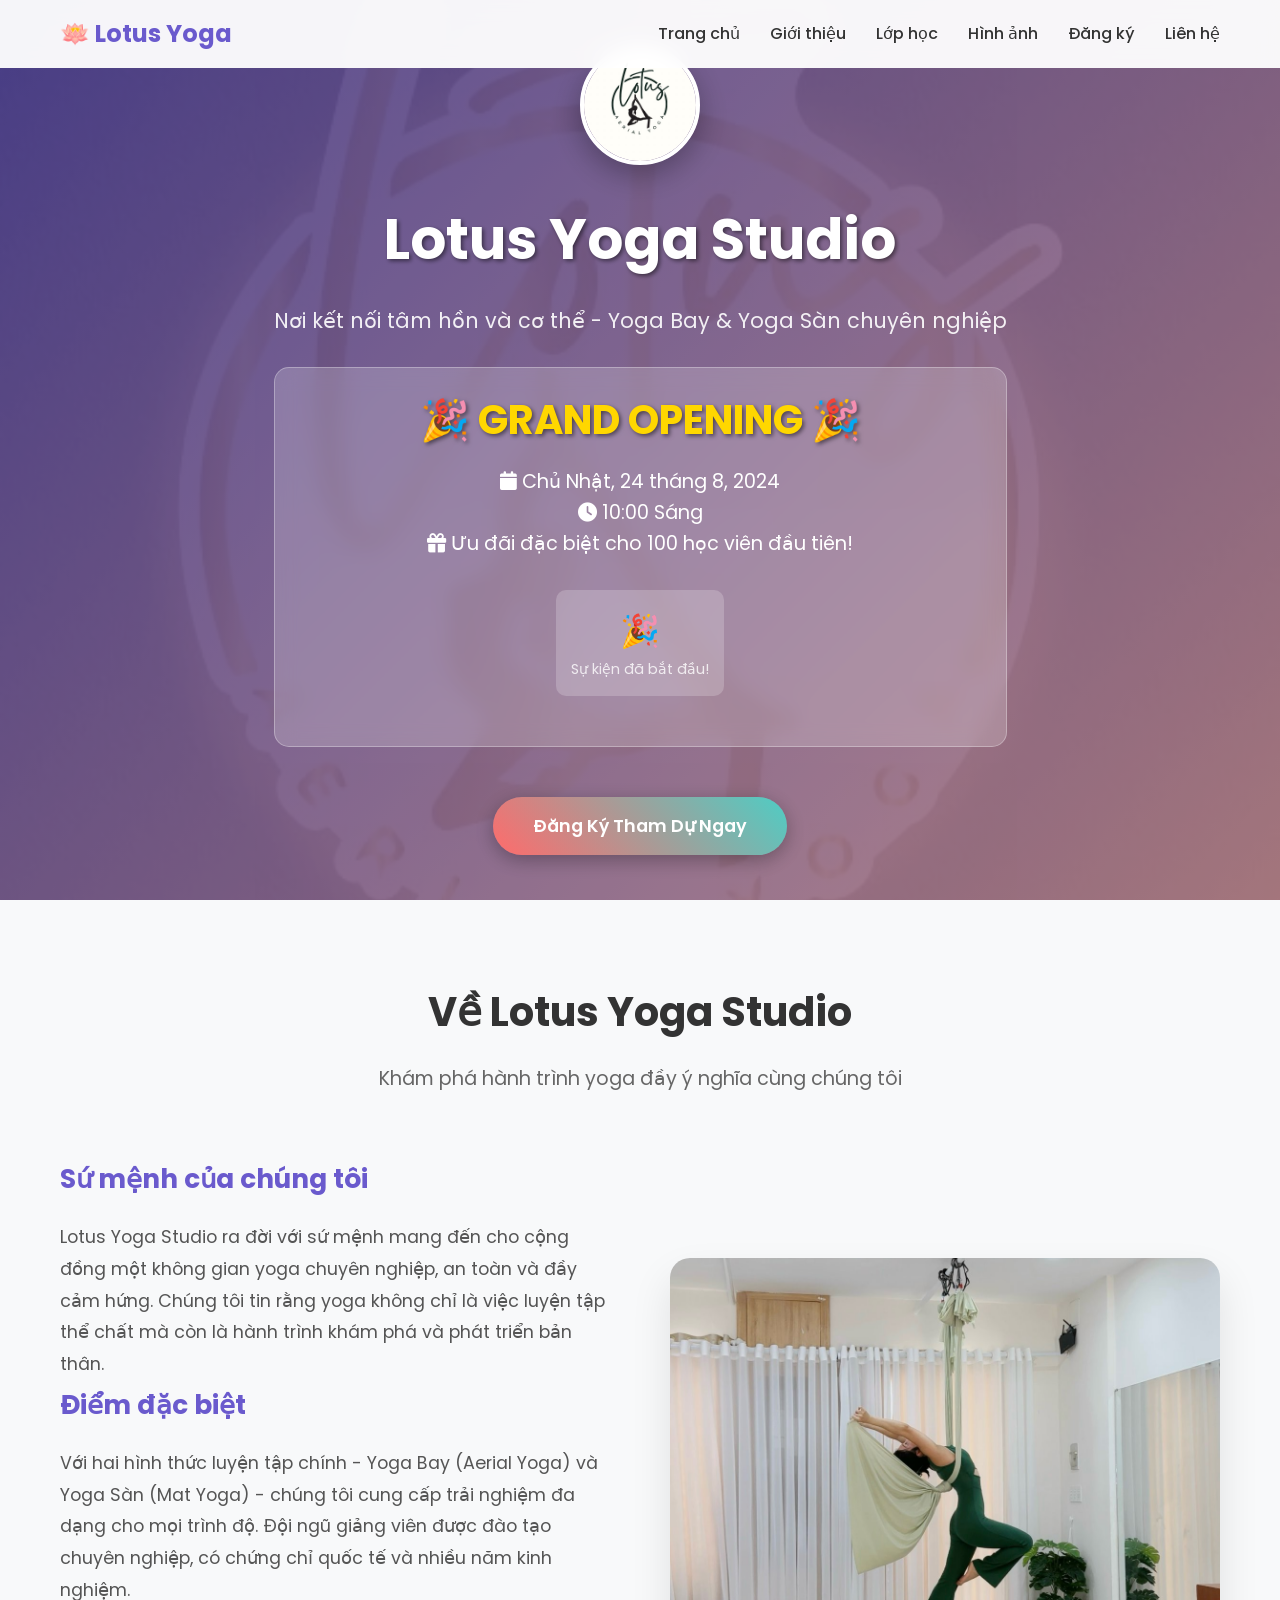
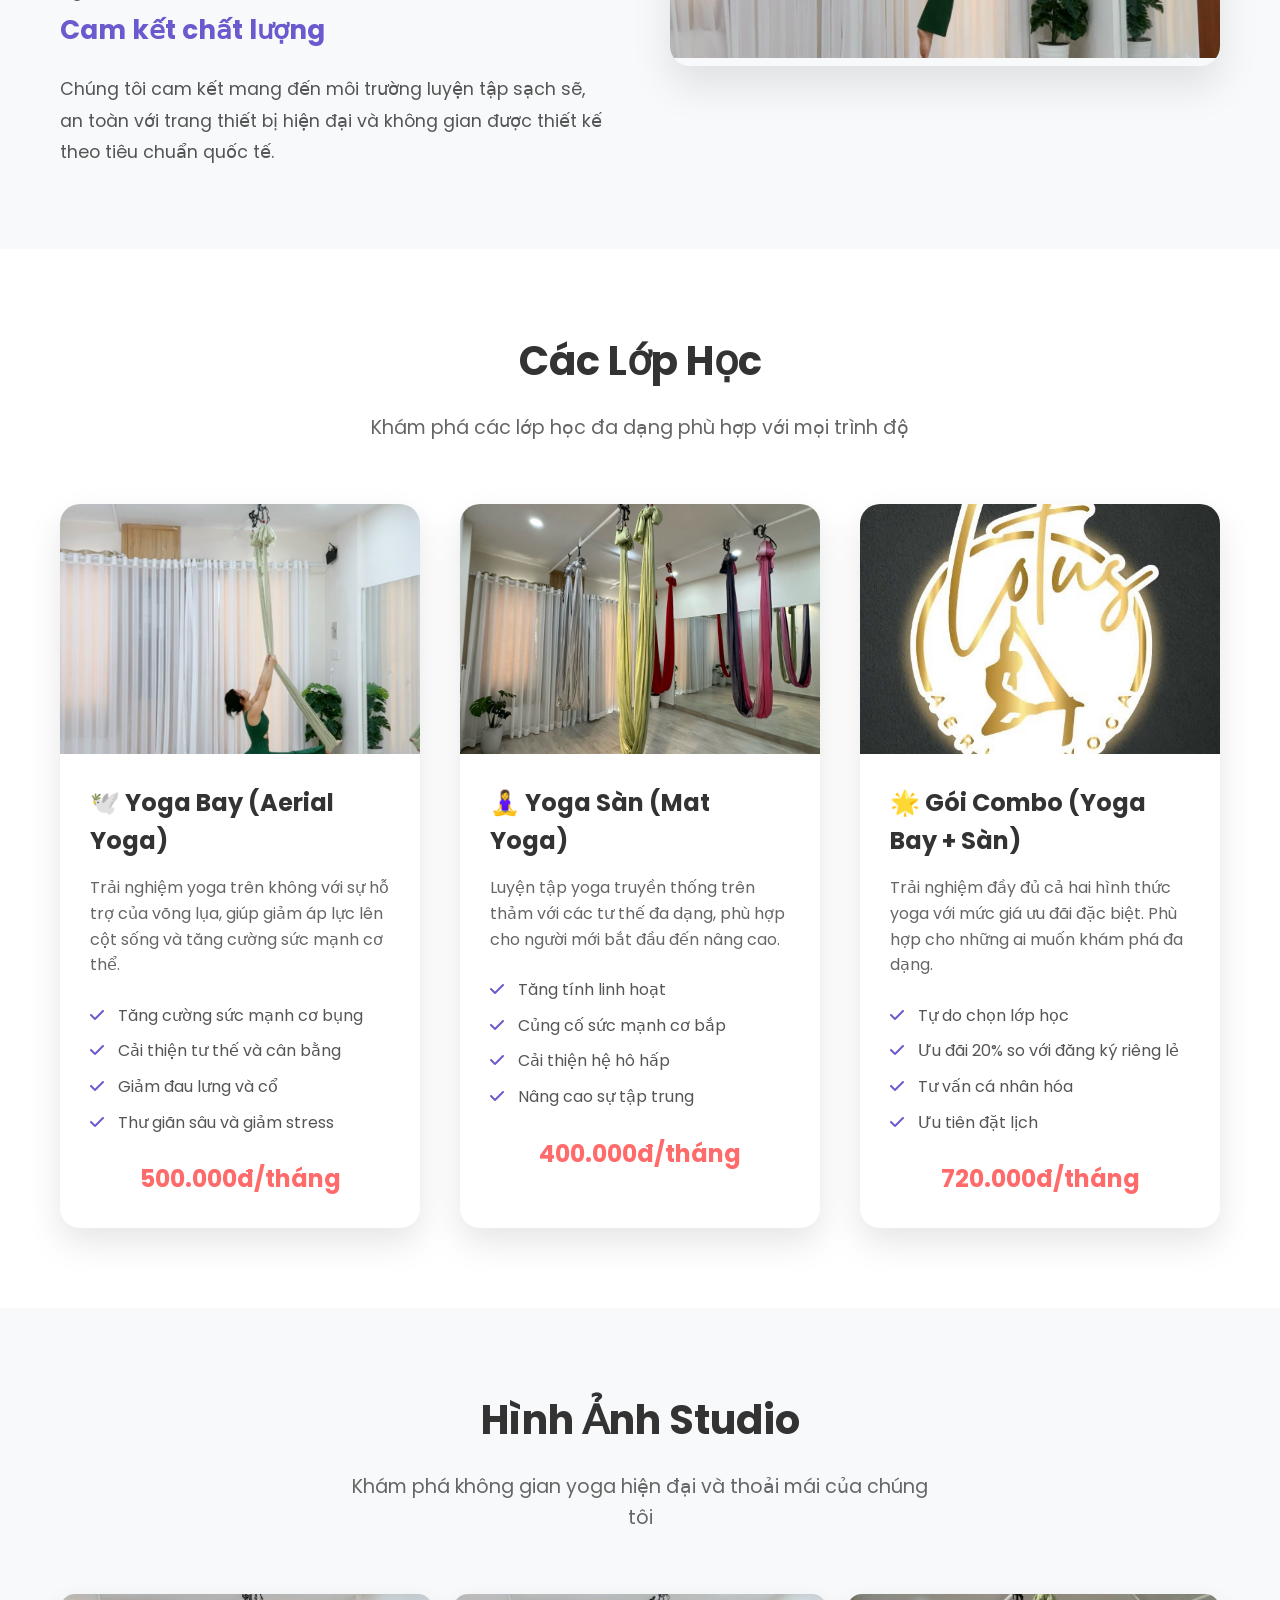
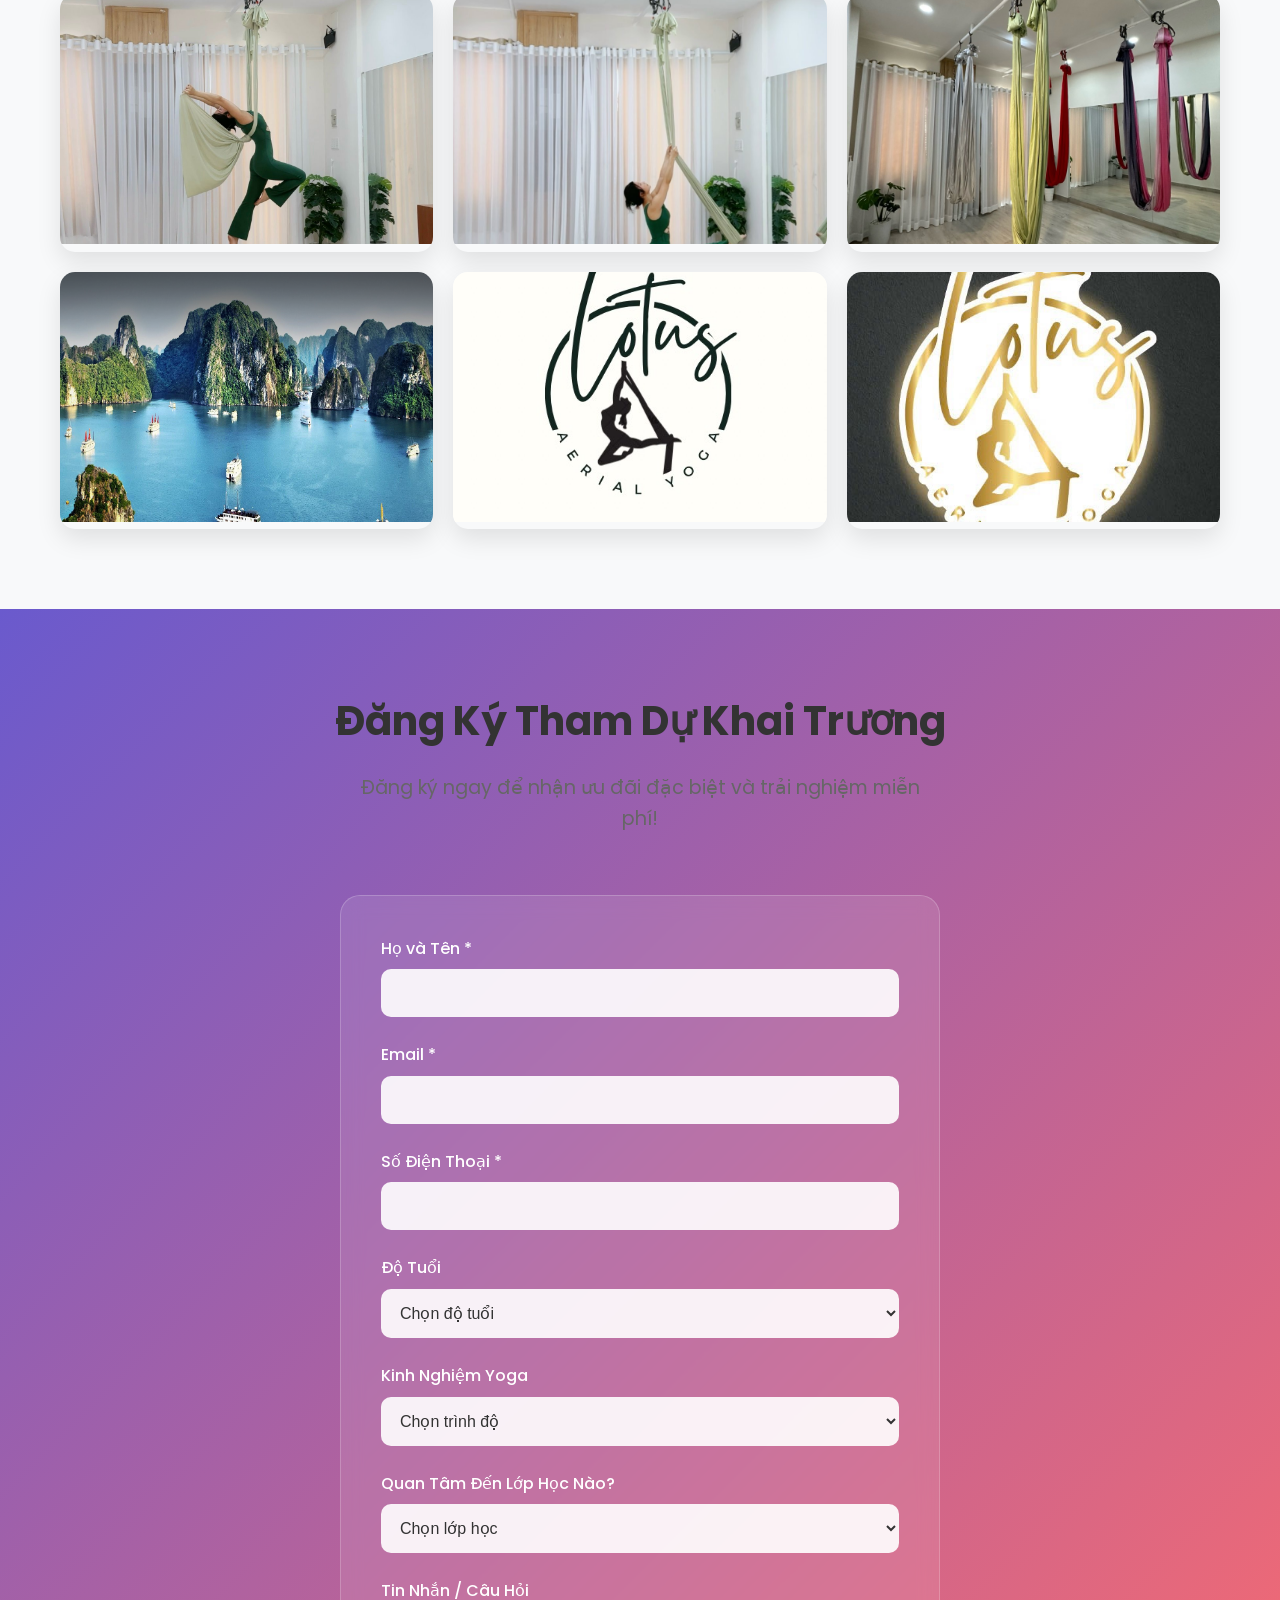
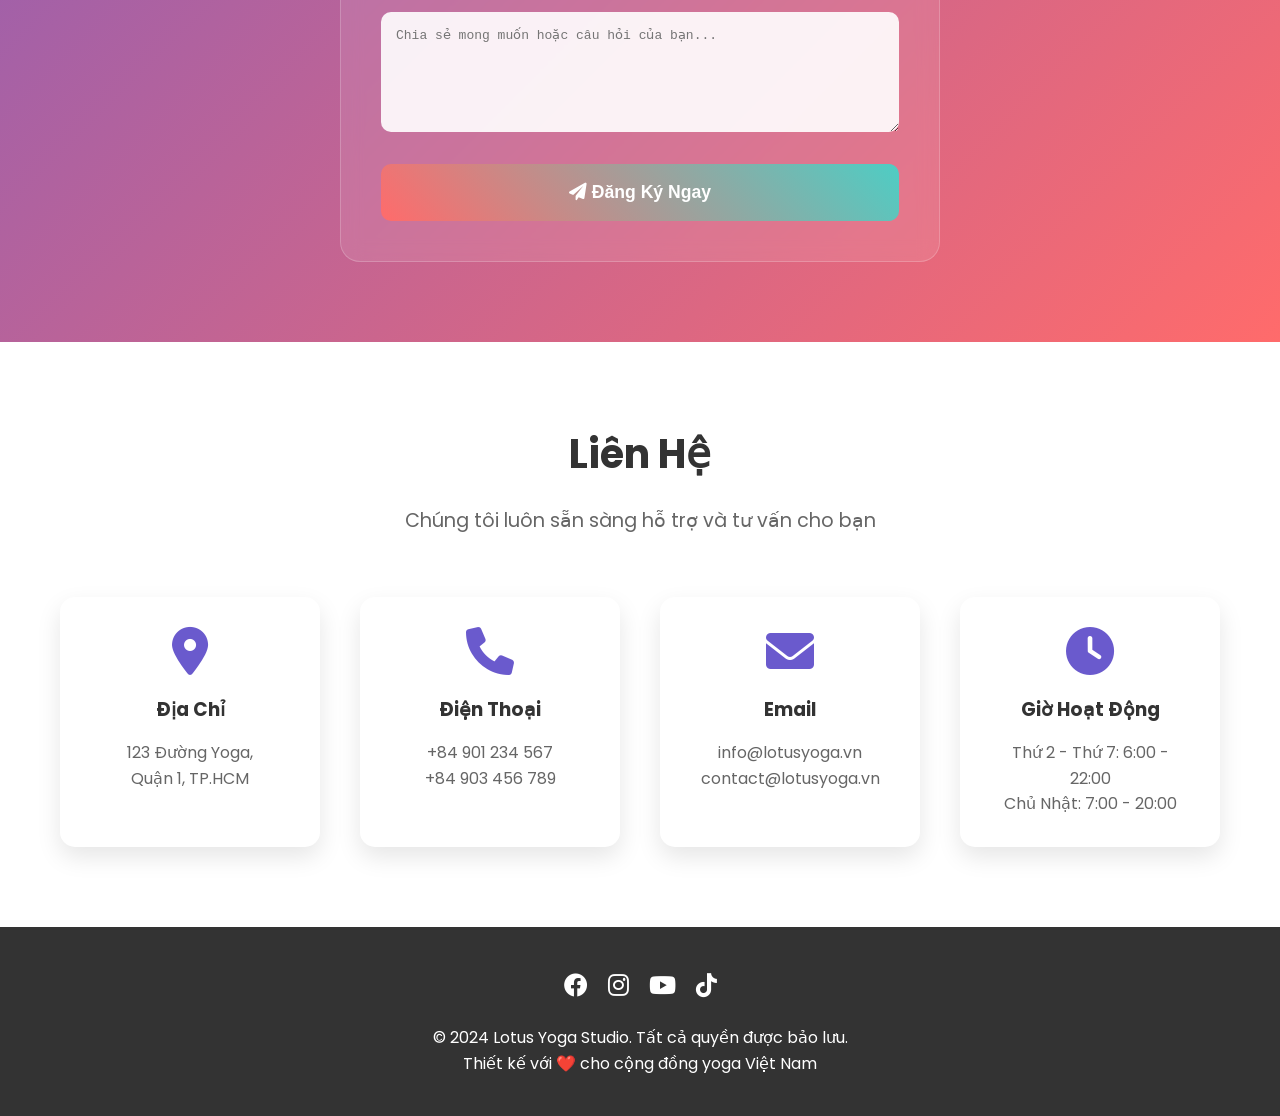
<file: index.html>
<!DOCTYPE html>
<html lang="vi">
<head>
    <meta charset="UTF-8">
    <meta name="viewport" content="width=device-width, initial-scale=1.0">
    <title>Lotus Yoga Studio - Khai Trương</title>
    <link href="https://fonts.googleapis.com/css2?family=Poppins:wght@300;400;600;700&display=swap" rel="stylesheet">
    <link rel="stylesheet" href="https://cdnjs.cloudflare.com/ajax/libs/font-awesome/6.0.0/css/all.min.css">
    <style>
        * {
            margin: 0;
            padding: 0;
            box-sizing: border-box;
        }

        body {
            font-family: 'Poppins', sans-serif;
            line-height: 1.6;
            color: #333;
            overflow-x: hidden;
        }

        /* Header */
        .header {
            background: linear-gradient(135deg, rgba(106, 90, 205, 0.9), rgba(255, 182, 193, 0.9)), url('lotus.jpeg');
            background-size: cover;
            background-position: center;
            height: 100vh;
            display: flex;
            align-items: center;
            justify-content: center;
            text-align: center;
            color: white;
            position: relative;
        }

        .header::before {
            content: '';
            position: absolute;
            top: 0;
            left: 0;
            right: 0;
            bottom: 0;
            background: rgba(0, 0, 0, 0.3);
            z-index: 1;
        }

        .header-content {
            position: relative;
            z-index: 2;
            max-width: 800px;
            padding: 0 20px;
        }

        .logo {
            width: 120px;
            height: 120px;
            margin: 0 auto 30px;
            border-radius: 50%;
            overflow: hidden;
            border: 4px solid white;
            box-shadow: 0 10px 30px rgba(0, 0, 0, 0.3);
        }

        .logo img {
            width: 100%;
            height: 100%;
            object-fit: cover;
        }

        .header h1 {
            font-size: 3.5em;
            font-weight: 700;
            margin-bottom: 20px;
            text-shadow: 2px 2px 4px rgba(0, 0, 0, 0.5);
        }

        .header .subtitle {
            font-size: 1.3em;
            margin-bottom: 30px;
            opacity: 0.9;
        }

        .grand-opening {
            background: rgba(255, 255, 255, 0.2);
            padding: 20px;
            border-radius: 15px;
            backdrop-filter: blur(10px);
            border: 1px solid rgba(255, 255, 255, 0.3);
            margin: 30px 0;
        }

        .grand-opening h2 {
            font-size: 2.5em;
            color: #FFD700;
            margin-bottom: 15px;
            text-shadow: 2px 2px 4px rgba(0, 0, 0, 0.5);
        }

        .event-details {
            font-size: 1.2em;
            margin-bottom: 10px;
        }

        .cta-button {
            display: inline-block;
            background: linear-gradient(45deg, #FF6B6B, #4ECDC4);
            color: white;
            padding: 15px 40px;
            text-decoration: none;
            border-radius: 50px;
            font-weight: 600;
            font-size: 1.1em;
            margin-top: 20px;
            transition: all 0.3s ease;
            box-shadow: 0 5px 20px rgba(0, 0, 0, 0.3);
        }

        .cta-button:hover {
            transform: translateY(-3px);
            box-shadow: 0 10px 30px rgba(0, 0, 0, 0.4);
        }

        /* Navigation */
        .navbar {
            position: fixed;
            top: 0;
            width: 100%;
            background: rgba(255, 255, 255, 0.95);
            backdrop-filter: blur(10px);
            padding: 15px 0;
            z-index: 1000;
            transition: all 0.3s ease;
        }

        .navbar.hidden {
            transform: translateY(-100%);
        }

        .nav-container {
            max-width: 1200px;
            margin: 0 auto;
            display: flex;
            justify-content: space-between;
            align-items: center;
            padding: 0 20px;
        }

        .nav-logo {
            font-size: 1.5em;
            font-weight: 700;
            color: #6A5ACD;
        }

        .nav-links {
            display: flex;
            list-style: none;
            gap: 30px;
        }

        .nav-links a {
            text-decoration: none;
            color: #333;
            font-weight: 500;
            transition: color 0.3s ease;
        }

        .nav-links a:hover {
            color: #6A5ACD;
        }

        /* Sections */
        .section {
            padding: 80px 0;
        }

        .container {
            max-width: 1200px;
            margin: 0 auto;
            padding: 0 20px;
        }

        .section-title {
            text-align: center;
            font-size: 2.5em;
            font-weight: 700;
            margin-bottom: 20px;
            color: #333;
        }

        .section-subtitle {
            text-align: center;
            font-size: 1.2em;
            color: #666;
            margin-bottom: 60px;
            max-width: 600px;
            margin-left: auto;
            margin-right: auto;
        }

        /* About Section */
        .about {
            background: #f8f9fa;
        }

        .about-content {
            display: grid;
            grid-template-columns: 1fr 1fr;
            gap: 60px;
            align-items: center;
        }

        .about-text {
            font-size: 1.1em;
            line-height: 1.8;
            color: #555;
        }

        .about-text h3 {
            color: #6A5ACD;
            margin-bottom: 20px;
            font-size: 1.5em;
        }

        .about-image {
            border-radius: 20px;
            overflow: hidden;
            box-shadow: 0 20px 40px rgba(0, 0, 0, 0.1);
        }

        .about-image img {
            width: 100%;
            height: 400px;
            object-fit: cover;
        }

        /* Classes Section */
        .classes-grid {
            display: grid;
            grid-template-columns: repeat(auto-fit, minmax(350px, 1fr));
            gap: 40px;
            margin-top: 60px;
        }

        .class-card {
            background: white;
            border-radius: 20px;
            overflow: hidden;
            box-shadow: 0 15px 35px rgba(0, 0, 0, 0.1);
            transition: all 0.3s ease;
        }

        .class-card:hover {
            transform: translateY(-10px);
            box-shadow: 0 25px 50px rgba(0, 0, 0, 0.15);
        }

        .class-image {
            height: 250px;
            overflow: hidden;
        }

        .class-image img {
            width: 100%;
            height: 100%;
            object-fit: cover;
            transition: transform 0.3s ease;
        }

        .class-card:hover .class-image img {
            transform: scale(1.1);
        }

        .class-content {
            padding: 30px;
        }

        .class-content h3 {
            font-size: 1.5em;
            color: #333;
            margin-bottom: 15px;
        }

        .class-content p {
            color: #666;
            margin-bottom: 20px;
        }

        .class-features {
            list-style: none;
            margin-bottom: 20px;
        }

        .class-features li {
            padding: 5px 0;
            color: #555;
        }

        .class-features li i {
            color: #6A5ACD;
            margin-right: 10px;
        }

        .class-price {
            font-size: 1.5em;
            font-weight: 700;
            color: #FF6B6B;
            text-align: center;
        }

        /* Registration Section */
        .registration {
            background: linear-gradient(135deg, #6A5ACD, #FF6B6B);
            color: white;
        }

        .registration-form {
            background: rgba(255, 255, 255, 0.1);
            padding: 40px;
            border-radius: 20px;
            backdrop-filter: blur(10px);
            border: 1px solid rgba(255, 255, 255, 0.2);
            max-width: 600px;
            margin: 0 auto;
        }

        .form-group {
            margin-bottom: 25px;
        }

        .form-group label {
            display: block;
            margin-bottom: 8px;
            font-weight: 500;
        }

        .form-group input,
        .form-group select,
        .form-group textarea {
            width: 100%;
            padding: 15px;
            border: none;
            border-radius: 10px;
            background: rgba(255, 255, 255, 0.9);
            font-size: 1em;
            color: #333;
        }

        .form-group textarea {
            height: 120px;
            resize: vertical;
        }

        .submit-btn {
            width: 100%;
            background: linear-gradient(45deg, #FF6B6B, #4ECDC4);
            color: white;
            padding: 18px;
            border: none;
            border-radius: 10px;
            font-size: 1.1em;
            font-weight: 600;
            cursor: pointer;
            transition: all 0.3s ease;
        }

        .submit-btn:hover {
            transform: translateY(-2px);
            box-shadow: 0 10px 25px rgba(0, 0, 0, 0.2);
        }

        /* Gallery Section */
        .gallery {
            background: #f8f9fa;
        }

        .gallery-grid {
            display: grid;
            grid-template-columns: repeat(auto-fit, minmax(300px, 1fr));
            gap: 20px;
            margin-top: 60px;
        }

        .gallery-item {
            border-radius: 15px;
            overflow: hidden;
            box-shadow: 0 10px 25px rgba(0, 0, 0, 0.1);
            transition: transform 0.3s ease;
        }

        .gallery-item:hover {
            transform: scale(1.05);
        }

        .gallery-item img {
            width: 100%;
            height: 250px;
            object-fit: cover;
        }

        /* Contact Section */
        .contact-info {
            display: grid;
            grid-template-columns: repeat(auto-fit, minmax(250px, 1fr));
            gap: 40px;
            margin-top: 60px;
        }

        .contact-item {
            text-align: center;
            padding: 30px;
            background: white;
            border-radius: 15px;
            box-shadow: 0 10px 25px rgba(0, 0, 0, 0.1);
        }

        .contact-item i {
            font-size: 3em;
            color: #6A5ACD;
            margin-bottom: 20px;
        }

        .contact-item h3 {
            color: #333;
            margin-bottom: 15px;
        }

        .contact-item p {
            color: #666;
        }

        /* Footer */
        .footer {
            background: #333;
            color: white;
            text-align: center;
            padding: 40px 0;
        }

        .footer-content {
            max-width: 1200px;
            margin: 0 auto;
            padding: 0 20px;
        }

        .social-links {
            display: flex;
            justify-content: center;
            gap: 20px;
            margin-bottom: 20px;
        }

        .social-links a {
            color: white;
            font-size: 1.5em;
            transition: color 0.3s ease;
        }

        .social-links a:hover {
            color: #6A5ACD;
        }

        /* Responsive Design */
        @media (max-width: 768px) {
            .header h1 {
                font-size: 2.5em;
            }

            .grand-opening h2 {
                font-size: 2em;
            }

            .nav-links {
                display: none;
            }

            .about-content {
                grid-template-columns: 1fr;
                gap: 40px;
            }

            .classes-grid {
                grid-template-columns: 1fr;
            }

            .section-title {
                font-size: 2em;
            }
        }

        /* Animations */
        @keyframes fadeInUp {
            from {
                opacity: 0;
                transform: translateY(30px);
            }
            to {
                opacity: 1;
                transform: translateY(0);
            }
        }

        .fade-in-up {
            animation: fadeInUp 0.8s ease forwards;
        }

        /* Countdown Timer */
        .countdown {
            display: flex;
            justify-content: center;
            gap: 20px;
            margin: 30px 0;
        }

        .countdown-item {
            text-align: center;
            background: rgba(255, 255, 255, 0.2);
            padding: 15px;
            border-radius: 10px;
            min-width: 80px;
        }

        .countdown-number {
            font-size: 2em;
            font-weight: 700;
            display: block;
        }

        .countdown-label {
            font-size: 0.9em;
            opacity: 0.8;
        }
    </style>
</head>
<body>
    <!-- Navigation -->
    <nav class="navbar" id="navbar">
        <div class="nav-container">
            <div class="nav-logo">🪷 Lotus Yoga</div>
            <ul class="nav-links">
                <li><a href="#home">Trang chủ</a></li>
                <li><a href="#about">Giới thiệu</a></li>
                <li><a href="#classes">Lớp học</a></li>
                <li><a href="#gallery">Hình ảnh</a></li>
                <li><a href="#registration">Đăng ký</a></li>
                <li><a href="#contact">Liên hệ</a></li>
            </ul>
        </div>
    </nav>

    <!-- Header -->
    <header class="header" id="home">
        <div class="header-content">
            <div class="logo">
                <img src="logo.jpg" alt="Lotus Yoga Logo">
            </div>
            <h1>Lotus Yoga Studio</h1>
            <p class="subtitle">Nơi kết nối tâm hồn và cơ thể - Yoga Bay & Yoga Sàn chuyên nghiệp</p>
            
            <div class="grand-opening">
                <h2>🎉 GRAND OPENING 🎉</h2>
                <div class="event-details">
                    <p><i class="fas fa-calendar"></i> Chủ Nhật, 24 tháng 8, 2024</p>
                    <p><i class="fas fa-clock"></i> 10:00 Sáng</p>
                    <p><i class="fas fa-gift"></i> Ưu đãi đặc biệt cho 100 học viên đầu tiên!</p>
                </div>
                
                <!-- Countdown Timer -->
                <div class="countdown" id="countdown">
                    <div class="countdown-item">
                        <span class="countdown-number" id="days">00</span>
                        <span class="countdown-label">Ngày</span>
                    </div>
                    <div class="countdown-item">
                        <span class="countdown-number" id="hours">00</span>
                        <span class="countdown-label">Giờ</span>
                    </div>
                    <div class="countdown-item">
                        <span class="countdown-number" id="minutes">00</span>
                        <span class="countdown-label">Phút</span>
                    </div>
                    <div class="countdown-item">
                        <span class="countdown-number" id="seconds">00</span>
                        <span class="countdown-label">Giây</span>
                    </div>
                </div>
            </div>
            
            <a href="#registration" class="cta-button">Đăng Ký Tham Dự Ngay</a>
        </div>
    </header>

    <!-- About Section -->
    <section class="section about" id="about">
        <div class="container">
            <h2 class="section-title">Về Lotus Yoga Studio</h2>
            <p class="section-subtitle">Khám phá hành trình yoga đầy ý nghĩa cùng chúng tôi</p>
            
            <div class="about-content">
                <div class="about-text">
                    <h3>Sứ mệnh của chúng tôi</h3>
                    <p>Lotus Yoga Studio ra đời với sứ mệnh mang đến cho cộng đồng một không gian yoga chuyên nghiệp, an toàn và đầy cảm hứng. Chúng tôi tin rằng yoga không chỉ là việc luyện tập thể chất mà còn là hành trình khám phá và phát triển bản thân.</p>
                    
                    <h3>Điểm đặc biệt</h3>
                    <p>Với hai hình thức luyện tập chính - Yoga Bay (Aerial Yoga) và Yoga Sàn (Mat Yoga) - chúng tôi cung cấp trải nghiệm đa dạng cho mọi trình độ. Đội ngũ giảng viên được đào tạo chuyên nghiệp, có chứng chỉ quốc tế và nhiều năm kinh nghiệm.</p>
                    
                    <h3>Cam kết chất lượng</h3>
                    <p>Chúng tôi cam kết mang đến môi trường luyện tập sạch sẽ, an toàn với trang thiết bị hiện đại và không gian được thiết kế theo tiêu chuẩn quốc tế.</p>
                </div>
                <div class="about-image">
                    <img src="anh-yoga1.jpeg" alt="Lotus Yoga Studio Interior">
                </div>
            </div>
        </div>
    </section>

    <!-- Classes Section -->
    <section class="section classes" id="classes">
        <div class="container">
            <h2 class="section-title">Các Lớp Học</h2>
            <p class="section-subtitle">Khám phá các lớp học đa dạng phù hợp với mọi trình độ</p>
            
            <div class="classes-grid">
                <!-- Aerial Yoga -->
                <div class="class-card">
                    <div class="class-image">
                        <img src="anh-yoga2.jpeg" alt="Aerial Yoga">
                    </div>
                    <div class="class-content">
                        <h3>🕊️ Yoga Bay (Aerial Yoga)</h3>
                        <p>Trải nghiệm yoga trên không với sự hỗ trợ của võng lụa, giúp giảm áp lực lên cột sống và tăng cường sức mạnh cơ thể.</p>
                        <ul class="class-features">
                            <li><i class="fas fa-check"></i> Tăng cường sức mạnh cơ bụng</li>
                            <li><i class="fas fa-check"></i> Cải thiện tư thế và cân bằng</li>
                            <li><i class="fas fa-check"></i> Giảm đau lưng và cổ</li>
                            <li><i class="fas fa-check"></i> Thư giãn sâu và giảm stress</li>
                        </ul>
                        <div class="class-price">500.000đ/tháng</div>
                    </div>
                </div>

                <!-- Mat Yoga -->
                <div class="class-card">
                    <div class="class-image">
                        <img src="anh-yoga3.jpeg" alt="Mat Yoga">
                    </div>
                    <div class="class-content">
                        <h3>🧘‍♀️ Yoga Sàn (Mat Yoga)</h3>
                        <p>Luyện tập yoga truyền thống trên thảm với các tư thế đa dạng, phù hợp cho người mới bắt đầu đến nâng cao.</p>
                        <ul class="class-features">
                            <li><i class="fas fa-check"></i> Tăng tính linh hoạt</li>
                            <li><i class="fas fa-check"></i> Củng cố sức mạnh cơ bắp</li>
                            <li><i class="fas fa-check"></i> Cải thiện hệ hô hấp</li>
                            <li><i class="fas fa-check"></i> Nâng cao sự tập trung</li>
                        </ul>
                        <div class="class-price">400.000đ/tháng</div>
                    </div>
                </div>

                <!-- Combo Package -->
                <div class="class-card">
                    <div class="class-image">
                        <img src="lotus.jpeg" alt="Combo Package">
                    </div>
                    <div class="class-content">
                        <h3>🌟 Gói Combo (Yoga Bay + Sàn)</h3>
                        <p>Trải nghiệm đầy đủ cả hai hình thức yoga với mức giá ưu đãi đặc biệt. Phù hợp cho những ai muốn khám phá đa dạng.</p>
                        <ul class="class-features">
                            <li><i class="fas fa-check"></i> Tự do chọn lớp học</li>
                            <li><i class="fas fa-check"></i> Ưu đãi 20% so với đăng ký riêng lẻ</li>
                            <li><i class="fas fa-check"></i> Tư vấn cá nhân hóa</li>
                            <li><i class="fas fa-check"></i> Ưu tiên đặt lịch</li>
                        </ul>
                        <div class="class-price">720.000đ/tháng</div>
                    </div>
                </div>
            </div>
        </div>
    </section>

    <!-- Gallery Section -->
    <section class="section gallery" id="gallery">
        <div class="container">
            <h2 class="section-title">Hình Ảnh Studio</h2>
            <p class="section-subtitle">Khám phá không gian yoga hiện đại và thoải mái của chúng tôi</p>
            
            <div class="gallery-grid">
                <div class="gallery-item">
                    <img src="anh-yoga1.jpeg" alt="Studio Interior 1">
                </div>
                <div class="gallery-item">
                    <img src="anh-yoga2.jpeg" alt="Aerial Yoga Class">
                </div>
                <div class="gallery-item">
                    <img src="anh-yoga3.jpeg" alt="Mat Yoga Class">
                </div>
                <div class="gallery-item">
                    <img src="testanh1.png" alt="Studio Space">
                </div>
                <div class="gallery-item">
                    <img src="test.png" alt="Yoga Equipment">
                </div>
                <div class="gallery-item">
                    <img src="lotus.jpeg" alt="Relaxation Area">
                </div>
            </div>
        </div>
    </section>

    <!-- Registration Section -->
    <section class="section registration" id="registration">
        <div class="container">
            <h2 class="section-title">Đăng Ký Tham Dự Khai Trương</h2>
            <p class="section-subtitle">Đăng ký ngay để nhận ưu đãi đặc biệt và trải nghiệm miễn phí!</p>
            
            <form class="registration-form" id="registrationForm">
                <div class="form-group">
                    <label for="fullName">Họ và Tên *</label>
                    <input type="text" id="fullName" name="fullName" required>
                </div>
                
                <div class="form-group">
                    <label for="email">Email *</label>
                    <input type="email" id="email" name="email" required>
                </div>
                
                <div class="form-group">
                    <label for="phone">Số Điện Thoại *</label>
                    <input type="tel" id="phone" name="phone" required>
                </div>
                
                <div class="form-group">
                    <label for="age">Độ Tuổi</label>
                    <select id="age" name="age">
                        <option value="">Chọn độ tuổi</option>
                        <option value="under-18">Dưới 18 tuổi</option>
                        <option value="18-25">18-25 tuổi</option>
                        <option value="26-35">26-35 tuổi</option>
                        <option value="36-45">36-45 tuổi</option>
                        <option value="46-55">46-55 tuổi</option>
                        <option value="over-55">Trên 55 tuổi</option>
                    </select>
                </div>
                
                <div class="form-group">
                    <label for="experience">Kinh Nghiệm Yoga</label>
                    <select id="experience" name="experience">
                        <option value="">Chọn trình độ</option>
                        <option value="beginner">Người mới bắt đầu</option>
                        <option value="intermediate">Trung cấp</option>
                        <option value="advanced">Nâng cao</option>
                    </select>
                </div>
                
                <div class="form-group">
                    <label for="interests">Quan Tâm Đến Lớp Học Nào?</label>
                    <select id="interests" name="interests">
                        <option value="">Chọn lớp học</option>
                        <option value="aerial">Yoga Bay (Aerial Yoga)</option>
                        <option value="mat">Yoga Sàn (Mat Yoga)</option>
                        <option value="both">Cả hai loại</option>
                    </select>
                </div>
                
                <div class="form-group">
                    <label for="message">Tin Nhắn / Câu Hỏi</label>
                    <textarea id="message" name="message" placeholder="Chia sẻ mong muốn hoặc câu hỏi của bạn..."></textarea>
                </div>
                
                <button type="submit" class="submit-btn">
                    <i class="fas fa-paper-plane"></i> Đăng Ký Ngay
                </button>
            </form>
        </div>
    </section>

    <!-- Contact Section -->
    <section class="section contact" id="contact">
        <div class="container">
            <h2 class="section-title">Liên Hệ</h2>
            <p class="section-subtitle">Chúng tôi luôn sẵn sàng hỗ trợ và tư vấn cho bạn</p>
            
            <div class="contact-info">
                <div class="contact-item">
                    <i class="fas fa-map-marker-alt"></i>
                    <h3>Địa Chỉ</h3>
                    <p>123 Đường Yoga,<br>Quận 1, TP.HCM</p>
                </div>
                
                <div class="contact-item">
                    <i class="fas fa-phone"></i>
                    <h3>Điện Thoại</h3>
                    <p>+84 901 234 567<br>+84 903 456 789</p>
                </div>
                
                <div class="contact-item">
                    <i class="fas fa-envelope"></i>
                    <h3>Email</h3>
                    <p>info@lotusyoga.vn<br>contact@lotusyoga.vn</p>
                </div>
                
                <div class="contact-item">
                    <i class="fas fa-clock"></i>
                    <h3>Giờ Hoạt Động</h3>
                    <p>Thứ 2 - Thứ 7: 6:00 - 22:00<br>Chủ Nhật: 7:00 - 20:00</p>
                </div>
            </div>
        </div>
    </section>

    <!-- Footer -->
    <footer class="footer">
        <div class="footer-content">
            <div class="social-links">
                <a href="#"><i class="fab fa-facebook"></i></a>
                <a href="#"><i class="fab fa-instagram"></i></a>
                <a href="#"><i class="fab fa-youtube"></i></a>
                <a href="#"><i class="fab fa-tiktok"></i></a>
            </div>
            <p>&copy; 2024 Lotus Yoga Studio. Tất cả quyền được bảo lưu.</p>
            <p>Thiết kế với ❤️ cho cộng đồng yoga Việt Nam</p>
        </div>
    </footer>

    <script>
        // Countdown Timer
        function updateCountdown() {
            const eventDate = new Date('August 24, 2024 10:00:00').getTime();
            const now = new Date().getTime();
            const distance = eventDate - now;

            if (distance > 0) {
                const days = Math.floor(distance / (1000 * 60 * 60 * 24));
                const hours = Math.floor((distance % (1000 * 60 * 60 * 24)) / (1000 * 60 * 60));
                const minutes = Math.floor((distance % (1000 * 60 * 60)) / (1000 * 60));
                const seconds = Math.floor((distance % (1000 * 60)) / 1000);

                document.getElementById('days').textContent = days.toString().padStart(2, '0');
                document.getElementById('hours').textContent = hours.toString().padStart(2, '0');
                document.getElementById('minutes').textContent = minutes.toString().padStart(2, '0');
                document.getElementById('seconds').textContent = seconds.toString().padStart(2, '0');
            } else {
                document.getElementById('countdown').innerHTML = '<div class="countdown-item"><span class="countdown-number">🎉</span><span class="countdown-label">Sự kiện đã bắt đầu!</span></div>';
            }
        }

        // Update countdown every second
        setInterval(updateCountdown, 1000);
        updateCountdown(); // Initial call

        // Smooth scrolling for navigation links
        document.querySelectorAll('a[href^="#"]').forEach(anchor => {
            anchor.addEventListener('click', function (e) {
                e.preventDefault();
                const target = document.querySelector(this.getAttribute('href'));
                if (target) {
                    target.scrollIntoView({
                        behavior: 'smooth',
                        block: 'start'
                    });
                }
            });
        });

        // Navbar hide/show on scroll
        let lastScrollTop = 0;
        const navbar = document.getElementById('navbar');
        
        window.addEventListener('scroll', () => {
            const scrollTop = window.pageYOffset || document.documentElement.scrollTop;
            
            if (scrollTop > lastScrollTop && scrollTop > 100) {
                navbar.classList.add('hidden');
            } else {
                navbar.classList.remove('hidden');
            }
            
            lastScrollTop = scrollTop;
        });

        // Form submission
        document.getElementById('registrationForm').addEventListener('submit', function(e) {
            e.preventDefault();
            
            // Get form data
            const formData = new FormData(this);
            const data = Object.fromEntries(formData);
            
            // Simple validation
            if (!data.fullName || !data.email || !data.phone) {
                alert('Vui lòng điền đầy đủ thông tin bắt buộc!');
                return;
            }
            
            // Simulate form submission
            const submitBtn = this.querySelector('.submit-btn');
            const originalText = submitBtn.innerHTML;
            
            submitBtn.innerHTML = '<i class="fas fa-spinner fa-spin"></i> Đang xử lý...';
            submitBtn.disabled = true;
            
            setTimeout(() => {
                alert('🎉 Đăng ký thành công! Chúng tôi sẽ liên hệ với bạn sớm nhất. Cảm ơn bạn đã quan tâm đến Lotus Yoga Studio!');
                this.reset();
                submitBtn.innerHTML = originalText;
                submitBtn.disabled = false;
            }, 2000);
        });

        // Scroll animations
        const observerOptions = {
            threshold: 0.1,
            rootMargin: '0px 0px -50px 0px'
        };

        const observer = new IntersectionObserver((entries) => {
            entries.forEach(entry => {
                if (entry.isIntersecting) {
                    entry.target.classList.add('fade-in-up');
                }
            });
        }, observerOptions);

        // Observe elements for animation
        document.querySelectorAll('.class-card, .gallery-item, .contact-item').forEach(el => {
            observer.observe(el);
        });
    </script>
</body>
</html>
</file>
